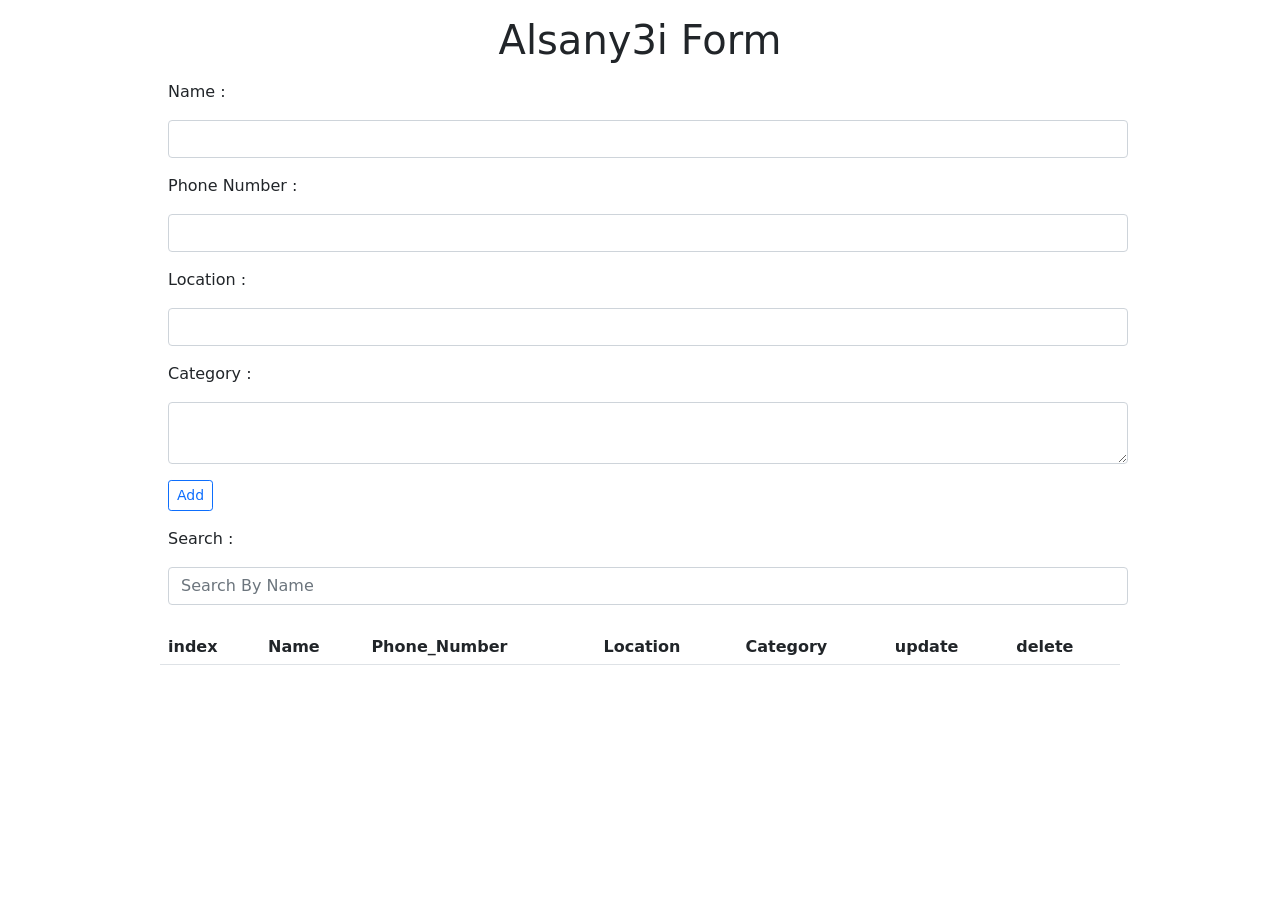
<file: frontend/index.html>
<html>
    <head>
        <link rel="stylesheet" href="css/all.min.css"> 
        <link rel="stylesheet" href="css/bootstrap.min.css">
        <link rel="stylesheet" href="css/style.css">
    </head>

    <body>
      <div class="mx-auto py-3 w-75">

      <h1 class="text-center">Alsany3i Form</h1>

      <label for="NameInput" class="m-2">Name :</label>
      <input type="text" id="NameInput" class="m-2 form-control">

      <label for="Phone_NumberInput" class=" m-2">Phone Number :</label>
      <input type="text" id="Phone_NumberInput" class="m-2 form-control">

      <label for="LocationInput" class="m-2">Location :</label>
      <input type="text" id="LocationInput" class="m-2 form-control">

      <label for="CategoryInput" class="m-2">Category :</label>
      <textarea  type="text" id="CategoryInput" class="m-2 form-control"> </textarea> 

      <button id="add" class="btn btn-sm btn-outline-primary m-2" onclick="add()">Add</button>
      <button id="update" class="btn btn-sm btn-outline-success m-2 update " onclick="updateData()">Update</button>
      <div>

      <label for="SearchInput" class="m-2">Search :</label>
      <input oninput="search(this.value)" type="text" placeholder="Search By Name" id="SearchInput" class="m-2 form-control">
      </div>
    
      </div>  

      
        
      


      <div class="mx-auto w-75">
        <table class="table">
          <thead>
            <th>index</th>
            <th>Name</th>
            <th>Phone_Number</th>
            <th>Location</th>
            <th>Category</th>
            <th>update</th>
            <th>delete</th>
          </thead>

          <tbody id="tableData">
            
        
            
          </tbody>

        </table> 

      </div>
       <script src="js/main.js"></script>
    </body>


</html>
</file>
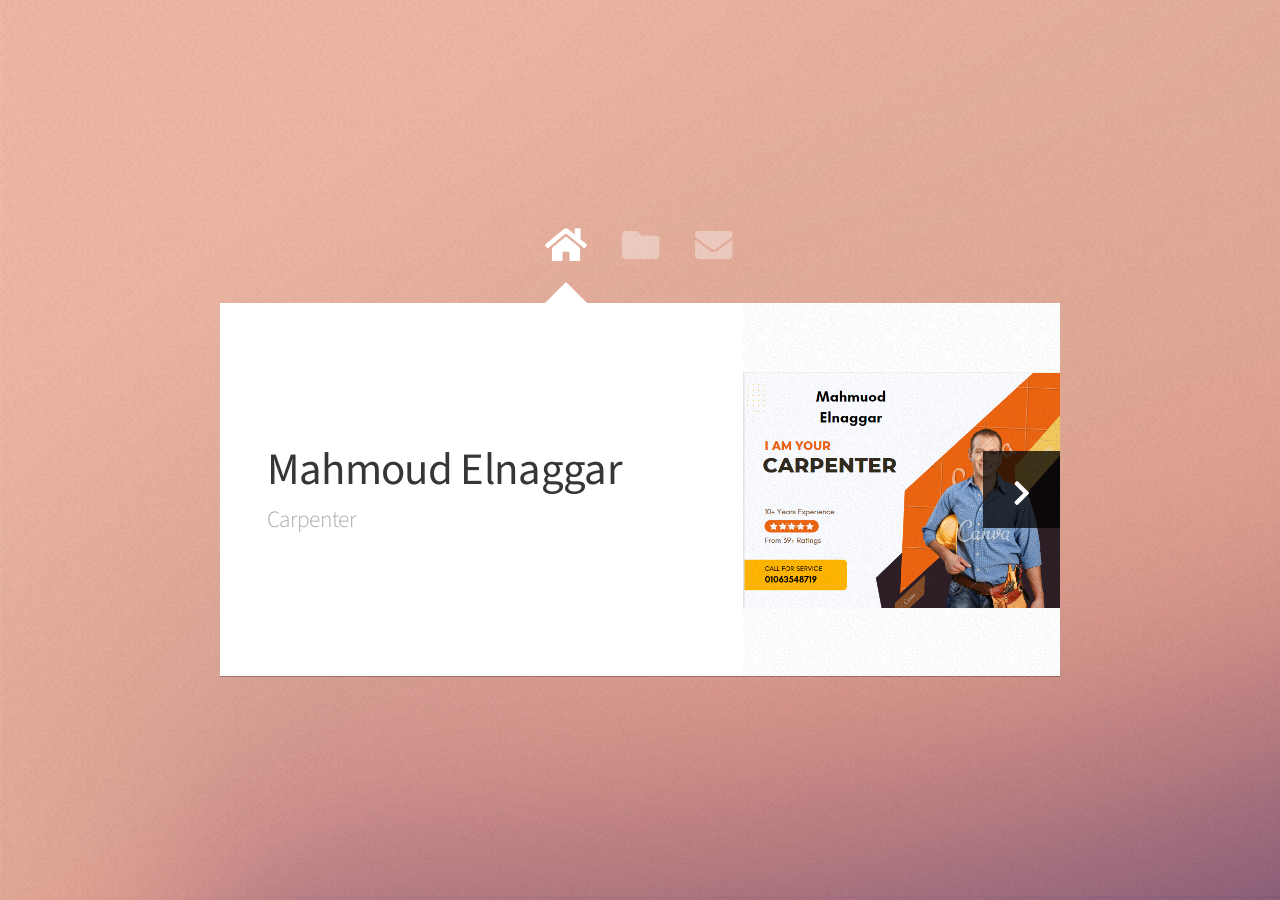
<file: order/index.html>
<!DOCTYPE HTML>
<!--
	Astral by HTML5 UP
	html5up.net | @ajlkn
	Free for personal and commercial use under the CCA 3.0 license (html5up.net/license)
-->
<html>
	<head>
		<title>Snay3ee</title>
		<meta charset="utf-8" />
		<meta name="viewport" content="width=device-width, initial-scale=1, user-scalable=no" />
		<link rel="stylesheet" href="assets/css/main.css" />
		<noscript><link rel="stylesheet" href="assets/css/noscript.css" /></noscript>
	</head>
	<body class="is-preload">

		<!-- Wrapper-->
			<div id="wrapper">

				<!-- Nav -->
					<nav id="nav">
						<a href="#" class="icon solid fa-home"><span>Home</span></a>
						<a href="#work" class="icon solid fa-folder"><span>Work</span></a>
						<a href="#contact" class="icon solid fa-envelope"><span>Contact</span></a>
					</nav>

				<!-- Main -->
					<div id="main">

						<!-- Me -->
							<article id="home" class="panel intro">
								<header>
									<h1>Mahmoud Elnaggar</h1>
									<p>Carpenter</p>
								</header>
								<a href="#work" class="jumplink pic">
									<span class="arrow icon solid fa-chevron-right"><span>See my work</span></span>
									<img src="images/carpenter.png" alt="" />
								</a>
							</article>

						<!-- Work -->
							<article id="work" class="panel">
								<header>
									<h2>Work</h2>
								</header>
								<p>
									Here is some of my work.
								</p>
								<section>
									<div class="row">
										<div class="col-4 col-6-medium col-12-small">
											<a href="#" class="image fit"><img src="images/pic01.jpg" alt=""></a>
										</div>
										<div class="col-4 col-6-medium col-12-small">
											<a href="#" class="image fit"><img src="images/pic02.jpg" alt=""></a>
										</div>
										<div class="col-4 col-6-medium col-12-small">
											<a href="#" class="image fit"><img src="images/pic03.jpg" alt=""></a>
										</div>
										<div class="col-4 col-6-medium col-12-small">
											<a href="#" class="image fit"><img src="images/pic04.jpg" alt=""></a>
										</div>
										<div class="col-4 col-6-medium col-12-small">
											<a href="#" class="image fit"><img src="images/pic05.jpg" alt=""></a>
										</div>
										<div class="col-4 col-6-medium col-12-small">
											<a href="#" class="image fit"><img src="images/pic06.jpg" alt=""></a>
										</div>
										<div class="col-4 col-6-medium col-12-small">
											<a href="#" class="image fit"><img src="images/pic07.jpg" alt=""></a>
										</div>
										<div class="col-4 col-6-medium col-12-small">
											<a href="#" class="image fit"><img src="images/pic08.jpg" alt=""></a>
										</div>
										<div class="col-4 col-6-medium col-12-small">
											<a href="#" class="image fit"><img src="images/pic09.jpg" alt=""></a>
										</div>
										<div class="col-4 col-6-medium col-12-small">
											<a href="#" class="image fit"><img src="images/pic10.jpg" alt=""></a>
										</div>
										<div class="col-4 col-6-medium col-12-small">
											<a href="#" class="image fit"><img src="images/pic11.jpg" alt=""></a>
										</div>
										<div class="col-4 col-6-medium col-12-small">
											<a href="#" class="image fit"><img src="images/pic12.jpg" alt=""></a>
										</div>
									</div>
								</section>
							</article>

						<!-- Contact -->
							<article id="contact" class="panel">
								<header>
									<h2>Contact Me</h2>
								</header>
								<form action="#" method="post">
									<div>
										<div class="row">
											<div class="col-6 col-12-medium">
												<input type="text" name="name" placeholder="Name" />
											</div>
											<div class="col-6 col-12-medium">
												<input type="text" name="email" placeholder="Email" />
											</div>
											<div class="col-12">
												<input type="text" name="subject" placeholder="Subject" />
											</div>
											<div class="col-12">
												<textarea name="message" placeholder="Message" rows="6"></textarea>
											</div>
											<div class="col-12">
												<input type="submit" value="Send Message" />
											</div>
										</div>
									</div>
								</form>
							</article>

					</div>

			</div>

		<!-- Scripts -->
			<script src="assets/js/jquery.min.js"></script>
			<script src="assets/js/browser.min.js"></script>
			<script src="assets/js/breakpoints.min.js"></script>
			<script src="assets/js/util.js"></script>
			<script src="assets/js/main.js"></script>

	</body>
</html>
</file>
<file: frontend/css/style.css>
.update{
    display: none;
}

.form{
    background-color: darkgrey;
    border: white solid 1px;
}
</file>
<file: order/assets/css/noscript.css>
/*
	Astral by HTML5 UP
	html5up.net | @ajlkn
	Free for personal and commercial use under the CCA 3.0 license (html5up.net/license)
*/

/* Wrapper */

	#wrapper {
		opacity: 1 !important;
	}

/* Nav */

	#nav a {
		opacity: 1.0;
	}

		#nav a:before, #nav a:after {
			display: none;
		}

		#nav a span {
			top: 0;
			opacity: 1.0;
		}

			#nav a span:after {
				display: none;
			}

/* Main */

	#main {
		background: none;
		box-shadow: none;
	}

		#main > .panel {
			background: #ffffff;
			margin-bottom: 2em;
		}

			#main > .panel:last-child {
				margin-bottom: 0;
			}
</file>
<file: order/assets/css/main.css>
@import url("https://fonts.googleapis.com/css?family=Source+Sans+Pro:300,400,300italic,400italic");
@import url("fontawesome-all.min.css");

/*
	Astral by HTML5 UP
	html5up.net | @ajlkn
	Free for personal and commercial use under the CCA 3.0 license (html5up.net/license)
*/

html, body, div, span, applet, object,
iframe, h1, h2, h3, h4, h5, h6, p, blockquote,
pre, a, abbr, acronym, address, big, cite,
code, del, dfn, em, img, ins, kbd, q, s, samp,
small, strike, strong, sub, sup, tt, var, b,
u, i, center, dl, dt, dd, ol, ul, li, fieldset,
form, label, legend, table, caption, tbody,
tfoot, thead, tr, th, td, article, aside,
canvas, details, embed, figure, figcaption,
footer, header, hgroup, menu, nav, output, ruby,
section, summary, time, mark, audio, video {
	margin: 0;
	padding: 0;
	border: 0;
	font-size: 100%;
	font: inherit;
	vertical-align: baseline;}

article, aside, details, figcaption, figure,
footer, header, hgroup, menu, nav, section {
	display: block;}

body {
	line-height: 1;
}

ol, ul {
	list-style: none;
}

blockquote, q {
	quotes: none;
}

	blockquote:before, blockquote:after, q:before, q:after {
		content: '';
		content: none;
	}

table {
	border-collapse: collapse;
	border-spacing: 0;
}

body {
	-webkit-text-size-adjust: none;
}

mark {
	background-color: transparent;
	color: inherit;
}

input::-moz-focus-inner {
	border: 0;
	padding: 0;
}

input, select, textarea {
	-moz-appearance: none;
	-webkit-appearance: none;
	-ms-appearance: none;
	appearance: none;
}

/* Row */

	.row {
		display: flex;
		flex-wrap: wrap;
		box-sizing: border-box;
		align-items: stretch;
	}

		.row > * {
			box-sizing: border-box;
		}

		.row.gtr-uniform > * > :last-child {
			margin-bottom: 0;
		}

		.row.aln-left {
			justify-content: flex-start;
		}

		.row.aln-center {
			justify-content: center;
		}

		.row.aln-right {
			justify-content: flex-end;
		}

		.row.aln-top {
			align-items: flex-start;
		}

		.row.aln-middle {
			align-items: center;
		}

		.row.aln-bottom {
			align-items: flex-end;
		}

		.row > .imp {
			order: -1;
		}

		.row > .col-1 {
			width: 8.33333%;
		}

		.row > .off-1 {
			margin-left: 8.33333%;
		}

		.row > .col-2 {
			width: 16.66667%;
		}

		.row > .off-2 {
			margin-left: 16.66667%;
		}

		.row > .col-3 {
			width: 25%;
		}

		.row > .off-3 {
			margin-left: 25%;
		}

		.row > .col-4 {
			width: 33.33333%;
		}

		.row > .off-4 {
			margin-left: 33.33333%;
		}

		.row > .col-5 {
			width: 41.66667%;
		}

		.row > .off-5 {
			margin-left: 41.66667%;
		}

		.row > .col-6 {
			width: 50%;
		}

		.row > .off-6 {
			margin-left: 50%;
		}

		.row > .col-7 {
			width: 58.33333%;
		}

		.row > .off-7 {
			margin-left: 58.33333%;
		}

		.row > .col-8 {
			width: 66.66667%;
		}

		.row > .off-8 {
			margin-left: 66.66667%;
		}

		.row > .col-9 {
			width: 75%;
		}

		.row > .off-9 {
			margin-left: 75%;
		}

		.row > .col-10 {
			width: 83.33333%;
		}

		.row > .off-10 {
			margin-left: 83.33333%;
		}

		.row > .col-11 {
			width: 91.66667%;
		}

		.row > .off-11 {
			margin-left: 91.66667%;
		}

		.row > .col-12 {
			width: 100%;
		}

		.row > .off-12 {
			margin-left: 100%;
		}

		.row.gtr-0 {
			margin-top: 0em;
			margin-left: 0em;
		}

			.row.gtr-0 > * {
				padding: 0em 0 0 0em;
			}

			.row.gtr-0.gtr-uniform {
				margin-top: 0em;
			}

				.row.gtr-0.gtr-uniform > * {
					padding-top: 0em;
				}

		.row.gtr-25 {
			margin-top: -0.3125em;
			margin-left: -0.3125em;
		}

			.row.gtr-25 > * {
				padding: 0.3125em 0 0 0.3125em;
			}

			.row.gtr-25.gtr-uniform {
				margin-top: -0.3125em;
			}

				.row.gtr-25.gtr-uniform > * {
					padding-top: 0.3125em;
				}

		.row.gtr-50 {
			margin-top: -0.625em;
			margin-left: -0.625em;
		}

			.row.gtr-50 > * {
				padding: 0.625em 0 0 0.625em;
			}

			.row.gtr-50.gtr-uniform {
				margin-top: -0.625em;
			}

				.row.gtr-50.gtr-uniform > * {
					padding-top: 0.625em;
				}

		.row {
			margin-top: -1.25em;
			margin-left: -1.25em;
		}

			.row > * {
				padding: 1.25em 0 0 1.25em;
			}

			.row.gtr-uniform {
				margin-top: -1.25em;
			}

				.row.gtr-uniform > * {
					padding-top: 1.25em;
				}

		.row.gtr-150 {
			margin-top: -1.875em;
			margin-left: -1.875em;
		}

			.row.gtr-150 > * {
				padding: 1.875em 0 0 1.875em;
			}

			.row.gtr-150.gtr-uniform {
				margin-top: -1.875em;
			}

				.row.gtr-150.gtr-uniform > * {
					padding-top: 1.875em;
				}

		.row.gtr-200 {
			margin-top: -2.5em;
			margin-left: -2.5em;
		}

			.row.gtr-200 > * {
				padding: 2.5em 0 0 2.5em;
			}

			.row.gtr-200.gtr-uniform {
				margin-top: -2.5em;
			}

				.row.gtr-200.gtr-uniform > * {
					padding-top: 2.5em;
				}

		@media screen and (max-width: 1680px) {

			.row {
				display: flex;
				flex-wrap: wrap;
				box-sizing: border-box;
				align-items: stretch;
			}

				.row > * {
					box-sizing: border-box;
				}

				.row.gtr-uniform > * > :last-child {
					margin-bottom: 0;
				}

				.row.aln-left {
					justify-content: flex-start;
				}

				.row.aln-center {
					justify-content: center;
				}

				.row.aln-right {
					justify-content: flex-end;
				}

				.row.aln-top {
					align-items: flex-start;
				}

				.row.aln-middle {
					align-items: center;
				}

				.row.aln-bottom {
					align-items: flex-end;
				}

				.row > .imp-xlarge {
					order: -1;
				}

				.row > .col-1-xlarge {
					width: 8.33333%;
				}

				.row > .off-1-xlarge {
					margin-left: 8.33333%;
				}

				.row > .col-2-xlarge {
					width: 16.66667%;
				}

				.row > .off-2-xlarge {
					margin-left: 16.66667%;
				}

				.row > .col-3-xlarge {
					width: 25%;
				}

				.row > .off-3-xlarge {
					margin-left: 25%;
				}

				.row > .col-4-xlarge {
					width: 33.33333%;
				}

				.row > .off-4-xlarge {
					margin-left: 33.33333%;
				}

				.row > .col-5-xlarge {
					width: 41.66667%;
				}

				.row > .off-5-xlarge {
					margin-left: 41.66667%;
				}

				.row > .col-6-xlarge {
					width: 50%;
				}

				.row > .off-6-xlarge {
					margin-left: 50%;
				}

				.row > .col-7-xlarge {
					width: 58.33333%;
				}

				.row > .off-7-xlarge {
					margin-left: 58.33333%;
				}

				.row > .col-8-xlarge {
					width: 66.66667%;
				}

				.row > .off-8-xlarge {
					margin-left: 66.66667%;
				}

				.row > .col-9-xlarge {
					width: 75%;
				}

				.row > .off-9-xlarge {
					margin-left: 75%;
				}

				.row > .col-10-xlarge {
					width: 83.33333%;
				}

				.row > .off-10-xlarge {
					margin-left: 83.33333%;
				}

				.row > .col-11-xlarge {
					width: 91.66667%;
				}

				.row > .off-11-xlarge {
					margin-left: 91.66667%;
				}

				.row > .col-12-xlarge {
					width: 100%;
				}

				.row > .off-12-xlarge {
					margin-left: 100%;
				}

				.row.gtr-0 {
					margin-top: 0em;
					margin-left: 0em;
				}

					.row.gtr-0 > * {
						padding: 0em 0 0 0em;
					}

					.row.gtr-0.gtr-uniform {
						margin-top: 0em;
					}

						.row.gtr-0.gtr-uniform > * {
							padding-top: 0em;
						}

				.row.gtr-25 {
					margin-top: -0.3125em;
					margin-left: -0.3125em;
				}

					.row.gtr-25 > * {
						padding: 0.3125em 0 0 0.3125em;
					}

					.row.gtr-25.gtr-uniform {
						margin-top: -0.3125em;
					}

						.row.gtr-25.gtr-uniform > * {
							padding-top: 0.3125em;
						}

				.row.gtr-50 {
					margin-top: -0.625em;
					margin-left: -0.625em;
				}

					.row.gtr-50 > * {
						padding: 0.625em 0 0 0.625em;
					}

					.row.gtr-50.gtr-uniform {
						margin-top: -0.625em;
					}

						.row.gtr-50.gtr-uniform > * {
							padding-top: 0.625em;
						}

				.row {
					margin-top: -1.25em;
					margin-left: -1.25em;
				}

					.row > * {
						padding: 1.25em 0 0 1.25em;
					}

					.row.gtr-uniform {
						margin-top: -1.25em;
					}

						.row.gtr-uniform > * {
							padding-top: 1.25em;
						}

				.row.gtr-150 {
					margin-top: -1.875em;
					margin-left: -1.875em;
				}

					.row.gtr-150 > * {
						padding: 1.875em 0 0 1.875em;
					}

					.row.gtr-150.gtr-uniform {
						margin-top: -1.875em;
					}

						.row.gtr-150.gtr-uniform > * {
							padding-top: 1.875em;
						}

				.row.gtr-200 {
					margin-top: -2.5em;
					margin-left: -2.5em;
				}

					.row.gtr-200 > * {
						padding: 2.5em 0 0 2.5em;
					}

					.row.gtr-200.gtr-uniform {
						margin-top: -2.5em;
					}

						.row.gtr-200.gtr-uniform > * {
							padding-top: 2.5em;
						}

		}

		@media screen and (max-width: 1280px) {

			.row {
				display: flex;
				flex-wrap: wrap;
				box-sizing: border-box;
				align-items: stretch;
			}

				.row > * {
					box-sizing: border-box;
				}

				.row.gtr-uniform > * > :last-child {
					margin-bottom: 0;
				}

				.row.aln-left {
					justify-content: flex-start;
				}

				.row.aln-center {
					justify-content: center;
				}

				.row.aln-right {
					justify-content: flex-end;
				}

				.row.aln-top {
					align-items: flex-start;
				}

				.row.aln-middle {
					align-items: center;
				}

				.row.aln-bottom {
					align-items: flex-end;
				}

				.row > .imp-large {
					order: -1;
				}

				.row > .col-1-large {
					width: 8.33333%;
				}

				.row > .off-1-large {
					margin-left: 8.33333%;
				}

				.row > .col-2-large {
					width: 16.66667%;
				}

				.row > .off-2-large {
					margin-left: 16.66667%;
				}

				.row > .col-3-large {
					width: 25%;
				}

				.row > .off-3-large {
					margin-left: 25%;
				}

				.row > .col-4-large {
					width: 33.33333%;
				}

				.row > .off-4-large {
					margin-left: 33.33333%;
				}

				.row > .col-5-large {
					width: 41.66667%;
				}

				.row > .off-5-large {
					margin-left: 41.66667%;
				}

				.row > .col-6-large {
					width: 50%;
				}

				.row > .off-6-large {
					margin-left: 50%;
				}

				.row > .col-7-large {
					width: 58.33333%;
				}

				.row > .off-7-large {
					margin-left: 58.33333%;
				}

				.row > .col-8-large {
					width: 66.66667%;
				}

				.row > .off-8-large {
					margin-left: 66.66667%;
				}

				.row > .col-9-large {
					width: 75%;
				}

				.row > .off-9-large {
					margin-left: 75%;
				}

				.row > .col-10-large {
					width: 83.33333%;
				}

				.row > .off-10-large {
					margin-left: 83.33333%;
				}

				.row > .col-11-large {
					width: 91.66667%;
				}

				.row > .off-11-large {
					margin-left: 91.66667%;
				}

				.row > .col-12-large {
					width: 100%;
				}

				.row > .off-12-large {
					margin-left: 100%;
				}

				.row.gtr-0 {
					margin-top: 0em;
					margin-left: 0em;
				}

					.row.gtr-0 > * {
						padding: 0em 0 0 0em;
					}

					.row.gtr-0.gtr-uniform {
						margin-top: 0em;
					}

						.row.gtr-0.gtr-uniform > * {
							padding-top: 0em;
						}

				.row.gtr-25 {
					margin-top: -0.3125em;
					margin-left: -0.3125em;
				}

					.row.gtr-25 > * {
						padding: 0.3125em 0 0 0.3125em;
					}

					.row.gtr-25.gtr-uniform {
						margin-top: -0.3125em;
					}

						.row.gtr-25.gtr-uniform > * {
							padding-top: 0.3125em;
						}

				.row.gtr-50 {
					margin-top: -0.625em;
					margin-left: -0.625em;
				}

					.row.gtr-50 > * {
						padding: 0.625em 0 0 0.625em;
					}

					.row.gtr-50.gtr-uniform {
						margin-top: -0.625em;
					}

						.row.gtr-50.gtr-uniform > * {
							padding-top: 0.625em;
						}

				.row {
					margin-top: -1.25em;
					margin-left: -1.25em;
				}

					.row > * {
						padding: 1.25em 0 0 1.25em;
					}

					.row.gtr-uniform {
						margin-top: -1.25em;
					}

						.row.gtr-uniform > * {
							padding-top: 1.25em;
						}

				.row.gtr-150 {
					margin-top: -1.875em;
					margin-left: -1.875em;
				}

					.row.gtr-150 > * {
						padding: 1.875em 0 0 1.875em;
					}

					.row.gtr-150.gtr-uniform {
						margin-top: -1.875em;
					}

						.row.gtr-150.gtr-uniform > * {
							padding-top: 1.875em;
						}

				.row.gtr-200 {
					margin-top: -2.5em;
					margin-left: -2.5em;
				}

					.row.gtr-200 > * {
						padding: 2.5em 0 0 2.5em;
					}

					.row.gtr-200.gtr-uniform {
						margin-top: -2.5em;
					}

						.row.gtr-200.gtr-uniform > * {
							padding-top: 2.5em;
						}

		}

		@media screen and (max-width: 980px) {

			.row {
				display: flex;
				flex-wrap: wrap;
				box-sizing: border-box;
				align-items: stretch;
			}

				.row > * {
					box-sizing: border-box;
				}

				.row.gtr-uniform > * > :last-child {
					margin-bottom: 0;
				}

				.row.aln-left {
					justify-content: flex-start;
				}

				.row.aln-center {
					justify-content: center;
				}

				.row.aln-right {
					justify-content: flex-end;
				}

				.row.aln-top {
					align-items: flex-start;
				}

				.row.aln-middle {
					align-items: center;
				}

				.row.aln-bottom {
					align-items: flex-end;
				}

				.row > .imp-medium {
					order: -1;
				}

				.row > .col-1-medium {
					width: 8.33333%;
				}

				.row > .off-1-medium {
					margin-left: 8.33333%;
				}

				.row > .col-2-medium {
					width: 16.66667%;
				}

				.row > .off-2-medium {
					margin-left: 16.66667%;
				}

				.row > .col-3-medium {
					width: 25%;
				}

				.row > .off-3-medium {
					margin-left: 25%;
				}

				.row > .col-4-medium {
					width: 33.33333%;
				}

				.row > .off-4-medium {
					margin-left: 33.33333%;
				}

				.row > .col-5-medium {
					width: 41.66667%;
				}

				.row > .off-5-medium {
					margin-left: 41.66667%;
				}

				.row > .col-6-medium {
					width: 50%;
				}

				.row > .off-6-medium {
					margin-left: 50%;
				}

				.row > .col-7-medium {
					width: 58.33333%;
				}

				.row > .off-7-medium {
					margin-left: 58.33333%;
				}

				.row > .col-8-medium {
					width: 66.66667%;
				}

				.row > .off-8-medium {
					margin-left: 66.66667%;
				}

				.row > .col-9-medium {
					width: 75%;
				}

				.row > .off-9-medium {
					margin-left: 75%;
				}

				.row > .col-10-medium {
					width: 83.33333%;
				}

				.row > .off-10-medium {
					margin-left: 83.33333%;
				}

				.row > .col-11-medium {
					width: 91.66667%;
				}

				.row > .off-11-medium {
					margin-left: 91.66667%;
				}

				.row > .col-12-medium {
					width: 100%;
				}

				.row > .off-12-medium {
					margin-left: 100%;
				}

				.row.gtr-0 {
					margin-top: 0em;
					margin-left: 0em;
				}

					.row.gtr-0 > * {
						padding: 0em 0 0 0em;
					}

					.row.gtr-0.gtr-uniform {
						margin-top: 0em;
					}

						.row.gtr-0.gtr-uniform > * {
							padding-top: 0em;
						}

				.row.gtr-25 {
					margin-top: -0.3125em;
					margin-left: -0.3125em;
				}

					.row.gtr-25 > * {
						padding: 0.3125em 0 0 0.3125em;
					}

					.row.gtr-25.gtr-uniform {
						margin-top: -0.3125em;
					}

						.row.gtr-25.gtr-uniform > * {
							padding-top: 0.3125em;
						}

				.row.gtr-50 {
					margin-top: -0.625em;
					margin-left: -0.625em;
				}

					.row.gtr-50 > * {
						padding: 0.625em 0 0 0.625em;
					}

					.row.gtr-50.gtr-uniform {
						margin-top: -0.625em;
					}

						.row.gtr-50.gtr-uniform > * {
							padding-top: 0.625em;
						}

				.row {
					margin-top: -1.25em;
					margin-left: -1.25em;
				}

					.row > * {
						padding: 1.25em 0 0 1.25em;
					}

					.row.gtr-uniform {
						margin-top: -1.25em;
					}

						.row.gtr-uniform > * {
							padding-top: 1.25em;
						}

				.row.gtr-150 {
					margin-top: -1.875em;
					margin-left: -1.875em;
				}

					.row.gtr-150 > * {
						padding: 1.875em 0 0 1.875em;
					}

					.row.gtr-150.gtr-uniform {
						margin-top: -1.875em;
					}

						.row.gtr-150.gtr-uniform > * {
							padding-top: 1.875em;
						}

				.row.gtr-200 {
					margin-top: -2.5em;
					margin-left: -2.5em;
				}

					.row.gtr-200 > * {
						padding: 2.5em 0 0 2.5em;
					}

					.row.gtr-200.gtr-uniform {
						margin-top: -2.5em;
					}

						.row.gtr-200.gtr-uniform > * {
							padding-top: 2.5em;
						}

		}

		@media screen and (max-width: 736px) {

			.row {
				display: flex;
				flex-wrap: wrap;
				box-sizing: border-box;
				align-items: stretch;
			}

				.row > * {
					box-sizing: border-box;
				}

				.row.gtr-uniform > * > :last-child {
					margin-bottom: 0;
				}

				.row.aln-left {
					justify-content: flex-start;
				}

				.row.aln-center {
					justify-content: center;
				}

				.row.aln-right {
					justify-content: flex-end;
				}

				.row.aln-top {
					align-items: flex-start;
				}

				.row.aln-middle {
					align-items: center;
				}

				.row.aln-bottom {
					align-items: flex-end;
				}

				.row > .imp-small {
					order: -1;
				}

				.row > .col-1-small {
					width: 8.33333%;
				}

				.row > .off-1-small {
					margin-left: 8.33333%;
				}

				.row > .col-2-small {
					width: 16.66667%;
				}

				.row > .off-2-small {
					margin-left: 16.66667%;
				}

				.row > .col-3-small {
					width: 25%;
				}

				.row > .off-3-small {
					margin-left: 25%;
				}

				.row > .col-4-small {
					width: 33.33333%;
				}

				.row > .off-4-small {
					margin-left: 33.33333%;
				}

				.row > .col-5-small {
					width: 41.66667%;
				}

				.row > .off-5-small {
					margin-left: 41.66667%;
				}

				.row > .col-6-small {
					width: 50%;
				}

				.row > .off-6-small {
					margin-left: 50%;
				}

				.row > .col-7-small {
					width: 58.33333%;
				}

				.row > .off-7-small {
					margin-left: 58.33333%;
				}

				.row > .col-8-small {
					width: 66.66667%;
				}

				.row > .off-8-small {
					margin-left: 66.66667%;
				}

				.row > .col-9-small {
					width: 75%;
				}

				.row > .off-9-small {
					margin-left: 75%;
				}

				.row > .col-10-small {
					width: 83.33333%;
				}

				.row > .off-10-small {
					margin-left: 83.33333%;
				}

				.row > .col-11-small {
					width: 91.66667%;
				}

				.row > .off-11-small {
					margin-left: 91.66667%;
				}

				.row > .col-12-small {
					width: 100%;
				}

				.row > .off-12-small {
					margin-left: 100%;
				}

				.row.gtr-0 {
					margin-top: 0em;
					margin-left: 0em;
				}

					.row.gtr-0 > * {
						padding: 0em 0 0 0em;
					}

					.row.gtr-0.gtr-uniform {
						margin-top: 0em;
					}

						.row.gtr-0.gtr-uniform > * {
							padding-top: 0em;
						}

				.row.gtr-25 {
					margin-top: -0.3125em;
					margin-left: -0.3125em;
				}

					.row.gtr-25 > * {
						padding: 0.3125em 0 0 0.3125em;
					}

					.row.gtr-25.gtr-uniform {
						margin-top: -0.3125em;
					}

						.row.gtr-25.gtr-uniform > * {
							padding-top: 0.3125em;
						}

				.row.gtr-50 {
					margin-top: -0.625em;
					margin-left: -0.625em;
				}

					.row.gtr-50 > * {
						padding: 0.625em 0 0 0.625em;
					}

					.row.gtr-50.gtr-uniform {
						margin-top: -0.625em;
					}

						.row.gtr-50.gtr-uniform > * {
							padding-top: 0.625em;
						}

				.row {
					margin-top: -1.25em;
					margin-left: -1.25em;
				}

					.row > * {
						padding: 1.25em 0 0 1.25em;
					}

					.row.gtr-uniform {
						margin-top: -1.25em;
					}

						.row.gtr-uniform > * {
							padding-top: 1.25em;
						}

				.row.gtr-150 {
					margin-top: -1.875em;
					margin-left: -1.875em;
				}

					.row.gtr-150 > * {
						padding: 1.875em 0 0 1.875em;
					}

					.row.gtr-150.gtr-uniform {
						margin-top: -1.875em;
					}

						.row.gtr-150.gtr-uniform > * {
							padding-top: 1.875em;
						}

				.row.gtr-200 {
					margin-top: -2.5em;
					margin-left: -2.5em;
				}

					.row.gtr-200 > * {
						padding: 2.5em 0 0 2.5em;
					}

					.row.gtr-200.gtr-uniform {
						margin-top: -2.5em;
					}

						.row.gtr-200.gtr-uniform > * {
							padding-top: 2.5em;
						}

		}

/* Basic */

	html {
		box-sizing: border-box;
	}

	*, *:before, *:after {
		box-sizing: inherit;
	}

	body {
		background-image: url("images/overlay.png"), url("images/bg.jpg");
		background-repeat: repeat, no-repeat;
		background-size: auto, 100% 100%;
		background-attachment: fixed;
		overflow-y: scroll;
	}

		body.is-preload *, body.is-preload *:before, body.is-preload *:after {
			-moz-animation: none !important;
			-webkit-animation: none !important;
			-ms-animation: none !important;
			animation: none !important;
			-moz-transition: none !important;
			-webkit-transition: none !important;
			-ms-transition: none !important;
			transition: none !important;
		}

	body, input, textarea, select {
		font-family: 'Source Sans Pro', sans-serif;
		font-weight: 300;
		color: #777777;
		font-size: 20pt;
		line-height: 1.75em;
	}

		@media screen and (max-width: 1680px) {

			body, input, textarea, select {
				font-size: 15pt;
			}

		}

		@media screen and (max-width: 1280px) {

			body, input, textarea, select {
				font-size: 14pt;
			}

		}

		@media screen and (max-width: 736px) {

			body, input, textarea, select {
				font-size: 12pt;
			}

		}

		@media screen and (max-width: 360px) {

			body, input, textarea, select {
				font-size: 11pt;
			}

		}

	strong, b, h1, h2, h3, h4, h5, h6 {
		font-weight: 400;
		color: #363636;
	}

	h1 {
		font-size: 2.4em;
		letter-spacing: -0.015em;
	}

	h2 {
		font-size: 1.8em;
		letter-spacing: -0.015em;
	}

	h3, h4, h5, h6 {
		font-size: 1.25em;
		letter-spacing: -0.015em;
	}

	@media screen and (max-width: 736px) {

		h1 {
			font-size: 1.75em;
		}

		h2 {
			font-size: 1.375em;
		}

		h3, h4, h5, h6 {
			font-size: 1em;
		}

	}

	blockquote {
		border-left: solid 0.5em #ddd;
		padding: 1em 0 1em 2em;
		font-style: italic;
	}

	em, i {
		font-style: italic;
	}

	hr {
		border: 0;
		border-top: solid 1px #ddd;
		padding: 1.5em 0 0 0;
		margin: 1.75em 0 0 0;
	}

	sub {
		position: relative;
		top: 0.5em;
		font-size: 0.8em;
	}

	sup {
		position: relative;
		top: -0.5em;
		font-size: 0.8em;
	}

	br.clear {
		clear: both;
	}

	p, ul, ol, dl, table, blockquote, form {
		margin-bottom: 2em;
	}

/* Table */

	table {
		width: 100%;
	}

		table.default tbody tr {
			border-bottom: solid 1px #f4f4f4;
		}

		table.default td {
			padding: 0.5em 1em 0.5em 1em;
		}

		table.default th {
			text-align: left;
			font-weight: 400;
			padding: 0.5em 1em 0.5em 1em;
		}

		table.default thead {
			border-bottom: solid 2px #f4f4f4;
		}

/* Form */

	form label {
		display: block;
		font-weight: 400;
		color: #363636;
		margin: 0 0 1em 0;
	}

	form input[type="text"],
	form input[type="email"],
	form input[type="password"],
	form select,
	form textarea {
		-webkit-appearance: none;
		border: 0;
		background: #f4f4f4;
		padding: 0.75em;
		width: 100%;
		-moz-transition: background-color .25s ease-in-out;
		-webkit-transition: background-color .25s ease-in-out;
		-ms-transition: background-color .25s ease-in-out;
		transition: background-color .25s ease-in-out;
	}

		form input[type="text"]:focus,
		form input[type="email"]:focus,
		form input[type="password"]:focus,
		form select:focus,
		form textarea:focus {
			background: #f8f8f8;
		}

	form input[type="text"],
	form input[type="email"],
	form input[type="password"],
	form select {
		line-height: 1.35em;
	}

	form ::-webkit-input-placeholder {
		color: #999;
	}

	form :-moz-placeholder {
		color: #999;
	}

	form ::-moz-placeholder {
		color: #999;
	}

	form :-ms-input-placeholder {
		color: #999;
	}

/* Section/Article */

	section, article {
		margin-bottom: 3em;
	}

		section > :last-child, section:last-child, article > :last-child, article:last-child {
			margin-bottom: 0;
		}

	header {
		margin: 0 0 1.5em 0;
	}

		header > p {
			margin: 0.5em 0 0 0;
			color: #aaa;
		}

		@media screen and (max-width: 736px) {

			header {
				margin: 0 0 1em 0;
			}

		}

/* Image */

	.image {
		display: inline-block;
	}
		.image img {
			display: block;
			width: 100%;
		}

		.image.fit {
			display: block;
			width: 100%;
		}

		.image.featured {
			display: block;
			width: 100%;
			margin: 0 0 2em 0;
		}

		.image.left {
			float: left;
			margin: 0 2em 2em 0;
		}

		.image.centered {
			display: block;
			margin: 0 0 2em 0;
		}

			.image.centered img {
				margin: 0 auto;
				width: auto;
			}

/* Button */

	input[type="button"],
	input[type="submit"],
	input[type="reset"],
	button,
	.button {
		-moz-transition: background-color .25s ease-in-out;
		-webkit-transition: background-color .25s ease-in-out;
		-ms-transition: background-color .25s ease-in-out;
		transition: background-color .25s ease-in-out;
		-webkit-appearance: none;
		display: inline-block;
		background-color: #222222;
		color: #ffffff;
		border: 0;
		cursor: pointer;
		outline: 0;
		padding: 0.7em 1.5em 0.7em 1.5em;
	}

		input[type="button"]:hover,
		input[type="submit"]:hover,
		input[type="reset"]:hover,
		button:hover,
		.button:hover {
			background-color: #333333;
		}

		input[type="button"]:active,
		input[type="submit"]:active,
		input[type="reset"]:active,
		button:active,
		.button:active {
			background-color: #444444;
		}

		input[type="button"].alt,
		input[type="submit"].alt,
		input[type="reset"].alt,
		button.alt,
		.button.alt {
			background-color: #777777;
		}

			input[type="button"].alt:hover,
			input[type="submit"].alt:hover,
			input[type="reset"].alt:hover,
			button.alt:hover,
			.button.alt:hover {
				background-color: #888888;
			}

			input[type="button"].alt:active,
			input[type="submit"].alt:active,
			input[type="reset"].alt:active,
			button.alt:active,
			.button.alt:active {
				background-color: #999999;
			}

		input[type="button"].small,
		input[type="submit"].small,
		input[type="reset"].small,
		button.small,
		.button.small {
			font-size: 0.75em;
		}

		input[type="button"].large,
		input[type="submit"].large,
		input[type="reset"].large,
		button.large,
		.button.large {
			font-size: 1.25em;
			padding: 0.5em 1.25em 0.5em 1.25em;
		}

		input[type="button"].xlarge,
		input[type="submit"].xlarge,
		input[type="reset"].xlarge,
		button.xlarge,
		.button.xlarge {
			font-size: 1.5em;
			padding: 0.5em 1.25em 0.5em 1.25em;
		}

		@media screen and (max-width: 736px) {

			input[type="button"],
			input[type="submit"],
			input[type="reset"],
			button,
			.button {
				width: 100%;
			}

		}

/* List */

	ul {
		list-style: disc;
		padding-left: 1em;
	}

		ul li {
			padding-left: 0.5em;
		}

	ol {
		list-style: decimal;
		padding-left: 1.25em;
	}

		ol li {
			padding-left: 0.25em;
		}

/* Actions */

	ul.actions {
		list-style: none;
		padding-left: 0;
	}

		ul.actions li {
			display: inline-block;
			padding-left: 0;
			margin: 0 0 0 0.5em;
		}

			ul.actions li:first-child {
				margin-left: 0;
			}

		@media screen and (max-width: 736px) {

			ul.actions li {
				display: block;
				margin: 0.75em 0 0 0;
			}

				ul.actions li:first-child {
					margin-top: 0;
				}

		}

/* Icons */

	.icon {
		text-decoration: none;
		position: relative;
		text-decoration: none;
	}

		.icon:before {
			-moz-osx-font-smoothing: grayscale;
			-webkit-font-smoothing: antialiased;
			display: inline-block;
			font-style: normal;
			font-variant: normal;
			text-rendering: auto;
			line-height: 1;
			text-transform: none !important;
			font-family: 'Font Awesome 5 Free';
			font-weight: 400;
		}

		.icon.solid:before {
			font-weight: 900;
		}

		.icon.brands:before {
			font-family: 'Font Awesome 5 Brands';
		}

		.icon:before {
			line-height: inherit;
		}

		.icon > .label {
			display: none;
		}

/* Nav */

	#nav {
		text-align: center;
		height: 4.25em;
		cursor: default;
	}

		#nav a {
			position: relative;
			display: inline-block;
			color: #ffffff;
			width: 1em;
			height: 1em;
			line-height: 0.9em;
			font-size: 2.5em;
			margin: 0 0.25em 0 0.25em;
			opacity: 0.35;
			outline: 0;
			-moz-transition: opacity .25s ease-in-out;
			-webkit-transition: opacity .25s ease-in-out;
			-ms-transition: opacity .25s ease-in-out;
			transition: opacity .25s ease-in-out;
		}

			#nav a.icon:before {
				padding-right: 0;
			}

			#nav a:before {
				font-size: 0.8em;
			}

			#nav a:after {
				content: '';
				display: block;
				position: absolute;
				left: 50%;
				bottom: -0.75em;
				margin-left: -0.5em;
				border-bottom: solid 0em #ffffff;
				border-left: solid 0.5em transparent;
				border-right: solid 0.5em transparent;
				-moz-transition: border-bottom-width .25s ease-in-out;
				-webkit-transition: border-bottom-width .25s ease-in-out;
				-ms-transition: border-bottom-width .25s ease-in-out;
				transition: border-bottom-width .25s ease-in-out;
			}

			#nav a span {
				display: block;
				position: absolute;
				background: #222222;
				color: #ffffff;
				top: -2.75em;
				font-size: 0.3em;
				height: 2.25em;
				line-height: 2.25em;
				left: 50%;
				opacity: 0;
				-moz-transition: opacity .25s ease-in-out;
				-webkit-transition: opacity .25s ease-in-out;
				-ms-transition: opacity .25s ease-in-out;
				transition: opacity .25s ease-in-out;
				width: 5.5em;
				margin-left: -2.75em;
			}

				#nav a span:after {
					content: '';
					display: block;
					position: absolute;
					bottom: -0.4em;
					left: 50%;
					margin-left: -0.6em;
					border-top: solid 0.6em #222222;
					border-left: solid 0.6em transparent;
					border-right: solid 0.6em transparent;
				}

			#nav a:hover {
				opacity: 1.0;
			}

				#nav a:hover span {
					opacity: 1.0;
				}

			#nav a.active {
				opacity: 1.0;
			}

				#nav a.active:after {
					border-bottom-width: 0.5em;
				}

		@media screen and (max-width: 980px) {

			#nav a span {
				display: none;
			}

		}

/* Wrapper */

	#wrapper {
		width: 45em;
		margin: 0 auto;
		min-height: 100vh;
		max-width: 100%;
		padding: 4em 0;
		display: -moz-flex;
		display: -webkit-flex;
		display: -ms-flex;
		display: flex;
		-moz-flex-direction: column;
		-webkit-flex-direction: column;
		-ms-flex-direction: column;
		flex-direction: column;
		-moz-align-items: center;
		-webkit-align-items: center;
		-ms-align-items: center;
		align-items: center;
		-moz-justify-content: center;
		-webkit-justify-content: center;
		-ms-justify-content: center;
		justify-content: center;
		-moz-transition: opacity 1s ease-in-out;
		-webkit-transition: opacity 1s ease-in-out;
		-ms-transition: opacity 1s ease-in-out;
		transition: opacity 1s ease-in-out;
	}

		body.is-preload #wrapper {
			opacity: 0;
		}

		@media screen and (max-width: 1280px) {

			#wrapper {
				padding: 3em 0;
				max-width: calc(100% - 6em);
			}

		}

		@media screen and (max-width: 980px) {

			#wrapper {
				padding: 1.5em 0;
				max-width: calc(100% - 8em);
			}

		}

		@media screen and (max-width: 736px) {

			#wrapper {
				padding: 1em 0;
				max-width: calc(100% - 2em);
			}

		}

		@media screen and (max-width: 360px) {

			#wrapper {
				padding: 1em 0;
				max-width: 100%;
			}

		}

/* Main */

	#main {
		position: relative;
		overflow: hidden;
		width: 100%;
		background: #ffffff;
		box-shadow: 0px 1px 0px 0px rgba(0, 0, 0, 0.25);
		-moz-transition: min-height 0.5s ease-in-out, max-height 0.5s ease-in-out;
		-webkit-transition: min-height 0.5s ease-in-out, max-height 0.5s ease-in-out;
		-ms-transition: min-height 0.5s ease-in-out, max-height 0.5s ease-in-out;
		transition: min-height 0.5s ease-in-out, max-height 0.5s ease-in-out;
	}

		#main > .panel {
			-moz-transition: opacity 0.25s ease-in-out;
			-webkit-transition: opacity 0.25s ease-in-out;
			-ms-transition: opacity 0.25s ease-in-out;
			transition: opacity 0.25s ease-in-out;
			margin-bottom: 0;
			position: relative;
			padding: 3.5em 2.5em 2.5em 2.5em;
			width: 100%;
		}

			#main > .panel.inactive {
				opacity: 0;
			}

			@media screen and (max-width: 736px) {

				#main > .panel {
					padding: 2em 1.5em 1.5em 1.5em;
				}

			}

			#main > .panel.intro {
				padding: 0;
				height: 20em;
				display: -moz-flex;
				display: -webkit-flex;
				display: -ms-flex;
				display: flex;
				-moz-flex-direction: row;
				-webkit-flex-direction: row;
				-ms-flex-direction: row;
				flex-direction: row;
				-moz-align-items: center;
				-webkit-align-items: center;
				-ms-align-items: center;
				align-items: center;
			}

				#main > .panel.intro .pic {
					text-decoration: none;
					position: relative;
					-moz-flex-grow: 0;
					-webkit-flex-grow: 0;
					-ms-flex-grow: 0;
					flex-grow: 0;
					-moz-flex-shrink: 0;
					-webkit-flex-shrink: 0;
					-ms-flex-shrink: 0;
					flex-shrink: 0;
					width: 17em;
					height: 100%;
				}

					#main > .panel.intro .pic:before {
						content: '';
						position: absolute;
						top: 0;
						left: 0;
						background: url("images/overlay.png");
						width: 100%;
						height: 100%;
						z-index: 1;
					}

					#main > .panel.intro .pic img {
						position: relative;
						display: block;
						position: absolute;
						top: 0;
						left: 0;
						width: 100%;
						height: 100%;
						-moz-object-fit: cover;
						-webkit-object-fit: cover;
						-ms-object-fit: cover;
						object-fit: cover;
						-moz-object-position: center;
						-webkit-object-position: center;
						-ms-object-position: center;
						object-position: center;
						object-fit: contain;
					}

					#main > .panel.intro .pic .arrow {
						display: block;
						position: absolute;
						right: 0;
						top: 50%;
						margin-top: -1.375em;
						width: 2.75em;
						height: 2.75em;
						background: #000;
						background: rgba(0, 0, 0, 0.75);
						color: #ffffff;
						text-align: center;
						line-height: 2.75em;
						font-size: 1.5em;
						z-index: 1;
						-moz-transition: width .15s ease-in-out, padding-right .15s ease-in-out;
						-webkit-transition: width .15s ease-in-out, padding-right .15s ease-in-out;
						-ms-transition: width .15s ease-in-out, padding-right .15s ease-in-out;
						transition: width .15s ease-in-out, padding-right .15s ease-in-out;
					}

						#main > .panel.intro .pic .arrow:before {
							position: relative;
							padding-right: 0;
							top: 0.125em;
						}

						#main > .panel.intro .pic .arrow span {
							display: block;
							text-indent: -9999px;
						}

					#main > .panel.intro .pic:hover .arrow {
						width: 3em;
						padding-right: 0.25em;
					}

				#main > .panel.intro header {
					-moz-flex-grow: 1;
					-webkit-flex-grow: 1;
					-ms-flex-grow: 1;
					flex-grow: 1;
					-moz-flex-shrink: 1;
					-webkit-flex-shrink: 1;
					-ms-flex-shrink: 1;
					flex-shrink: 1;
					padding: 3.5em 2.5em;
					margin-bottom: 0;
					width: 100%;
				}

					#main > .panel.intro header h1 {
						line-height: 1.25em;
						margin-bottom: 0;
					}

					#main > .panel.intro header p {
						letter-spacing: -0.015em;
						font-size: 1.25em;
						margin: 0.25em 0 0 0;
					}

				@media screen and (max-width: 980px) {

					#main > .panel.intro {
						-moz-flex-direction: column;
						-webkit-flex-direction: column;
						-ms-flex-direction: column;
						flex-direction: column;
						height: auto;
					}

						#main > .panel.intro .pic {
							height: 25em;
							width: 100%;
						}

						#main > .panel.intro header {
							padding: 4em;
							text-align: center;
						}

				}

				@media screen and (max-width: 736px) {

					#main > .panel.intro .pic {
						height: 20em;
					}

					#main > .panel.intro header {
						padding: 2.75em 2em 2.5em 2em;
					}

						#main > .panel.intro header p {
							font-size: 1em;
							margin: 0.25em 0 0 0;
						}

				}

/* Footer */

	#footer {
		color: rgba(255, 255, 255, 0.45);
		text-align: center;
		padding: 2em 0 0 0;
		font-size: 0.75em;
	}

		#footer a {
			color: #ddd;
			color: rgba(255, 255, 255, 0.65);
			-moz-transition: color .25s ease-in-out;
			-webkit-transition: color .25s ease-in-out;
			-ms-transition: color .25s ease-in-out;
			transition: color .25s ease-in-out;
		}

			#footer a:hover {
				color: white;
			}

		#footer .copyright {
			list-style: none;
			padding-left: 0;
		}

			#footer .copyright li {
				display: inline-block;
				padding-left: 1em;
				margin-left: 1em;
				border-left: solid 1px rgba(255, 255, 255, 0.25);
				line-height: 1;
			}

				#footer .copyright li:first-child {
					padding-left: 0;
					margin-left: 0;
					border-left: 0;
				}

		@media screen and (max-width: 736px) {

			#footer .copyright li {
				padding-left: 0.5em;
				margin-left: 0.5em;
			}

		}
</file>
